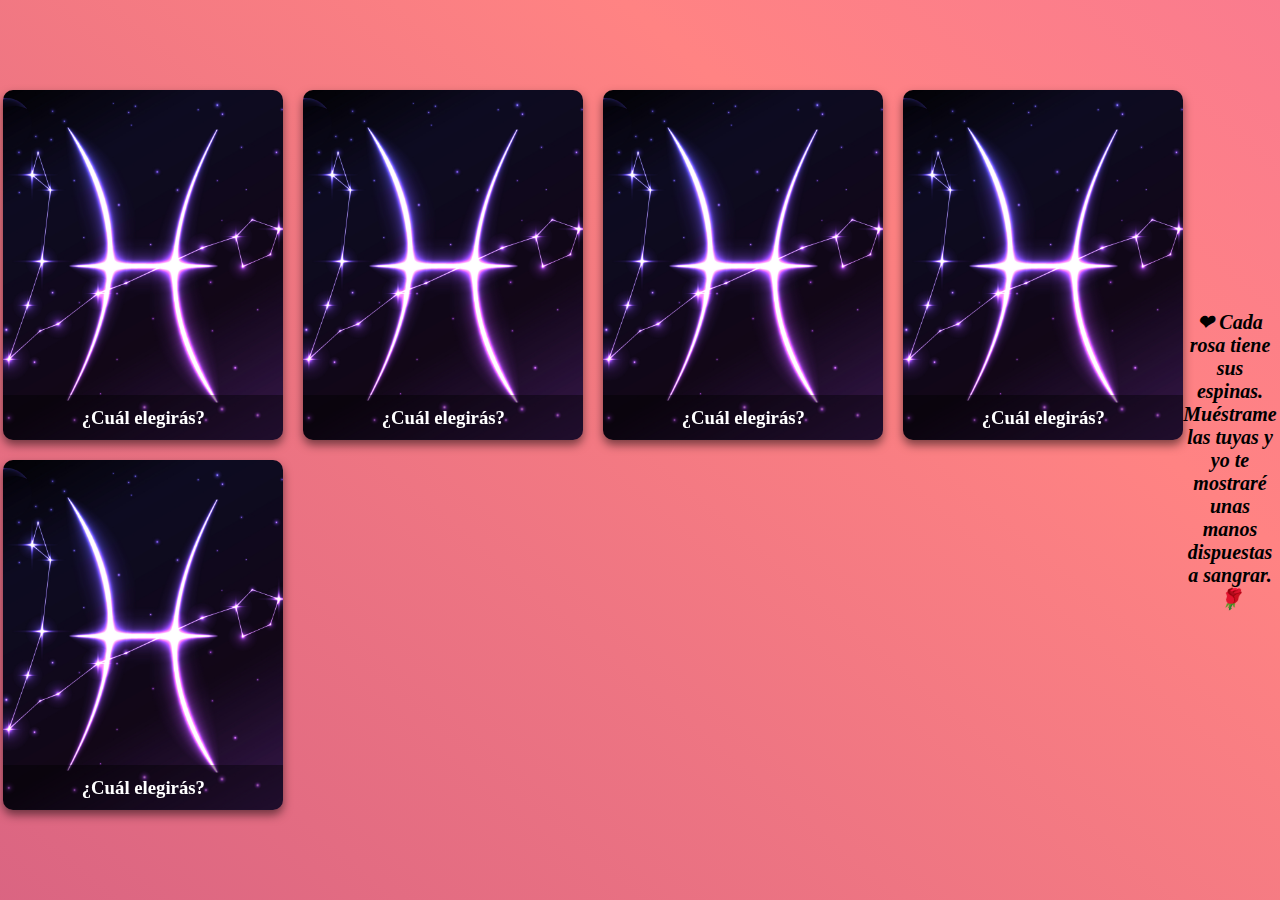
<file: index.html>
<!DOCTYPE html>
<html lang="en">
<head>
  <meta charset="UTF-8">
  <meta http-equiv="X-UA-Compatible" content="IE=edge">
  <meta name="viewport" content="width=device-width, initial-scale=1.0">
  <title>Primer mes 1️⃣💝</title>
  <link rel="stylesheet" href="styles.css">
  <link rel="icon" href="zt.png" type="image/x-icon">
</head>
<body>
  <div class="container">
    <div class="card">
      <div class="face front">
        <img src="img1.jpg" alt="">
        <h3>¿Cuál elegirás?</h3>
      </div>
      <div class="face back">
        <h3>Amor de mi vida</h3>
        <p>Me enamoré y supe que lo hice cuando escuché tu dulce voz, 
          cuando conocí la hermosa persona que eres me puse nervioso, 
          no había conocido a alguien que fuera tan especial, 
          que hiciera que mi mundo diera un giro de 180°.
        </p>
        <div class="link">
          <a href="pag/Pag.html">Abrir</a>
        </div>
      </div>
    </div>
    <div class="card">
      <div class="face front">
        <img src="img1.jpg" alt="">
        <h3>¿Cuál elegirás?</h3>
      </div>
      <div class="face back">
        <h3>Mi Princesa</h3>
        <p>Para mí tú eres perfecta, bella, incomparable, linda y sobre todo la niña más hermosa del universo, 
          tú pensaras que no es verdad, pero para mí tú eres la chica más perfecta ante mis ojos.❣️
        </p>
        <div class="link">
          <a href="carta/carta.html">Abrir</a>
        </div>
      </div>
    </div>
    <div class="card">
      <div class="face front">
        <img src="img1.jpg" alt="">
        <h3>¿Cuál elegirás?</h3>
      </div>
      <div class="face back">
        <h3>La niña de mis ojos</h3>
        <p>En el jardín de mi corazón,
          tú eres la flor más bella,
          la razón de mi alegría,
          mi eterna primavera.
          
          Cada día contigo es un regalo,
          un sueño hecho realidad,
          en tus ojos encuentro paz,
          en tu amor, mi eternidad.        
        </p>
        <div class="link">
          <a href="amol/amol.html">Abrir</a>
        </div>
      </div>
    </div>
    <div class="card">
      <div class="face front">
        <img src="img1.jpg" alt="">
        <h3>¿Cuál elegirás?</h3>
      </div>
      <div class="face back">
        <h3>Mi Diosa</h3>
        <p>Tu sonrisa ilumina mi vida,
          como el sol al amanecer,
          tu amor es mi guía,
          mi razón para renacer.
          
          Contigo quiero estar siempre,
          en cada paso y suspiro,
          eres mi amor eterno,
          mi dulce y tierno suspiro.
        </p>
        <div class="link">
          <a href="constelación/planet.html">Abrir</a>
        </div>
      </div>
    </div>
    <div class="card">
      <div class="face front">
        <img src="img1.jpg" alt="">
        <h3>¿Cuál elegirás?</h3>
      </div>
      <div class="face back">
        <h3>Obra de arte divina</h3>
        <p>Desde el primer momento,
          supe que eras mi destino,
          tu amor me envuelve y me guía,
          eres mi ángel divino.
          Tu amor es mi melodía,
          una canción sin fin,
          cada nota, una alegría,
          cada acorde, un sentir.
        </p>
        <div class="link">
          <a href="ult/ult.html">Abrir</a>
        </div>
      </div>
    </div>
  </div>
  <div class="flop">
    <h3>❤ Cada rosa tiene sus espinas. Muéstrame las tuyas y yo te mostraré unas manos dispuestas a sangrar. 🌹</h3>
  </div>
</body>
</html>
</file>
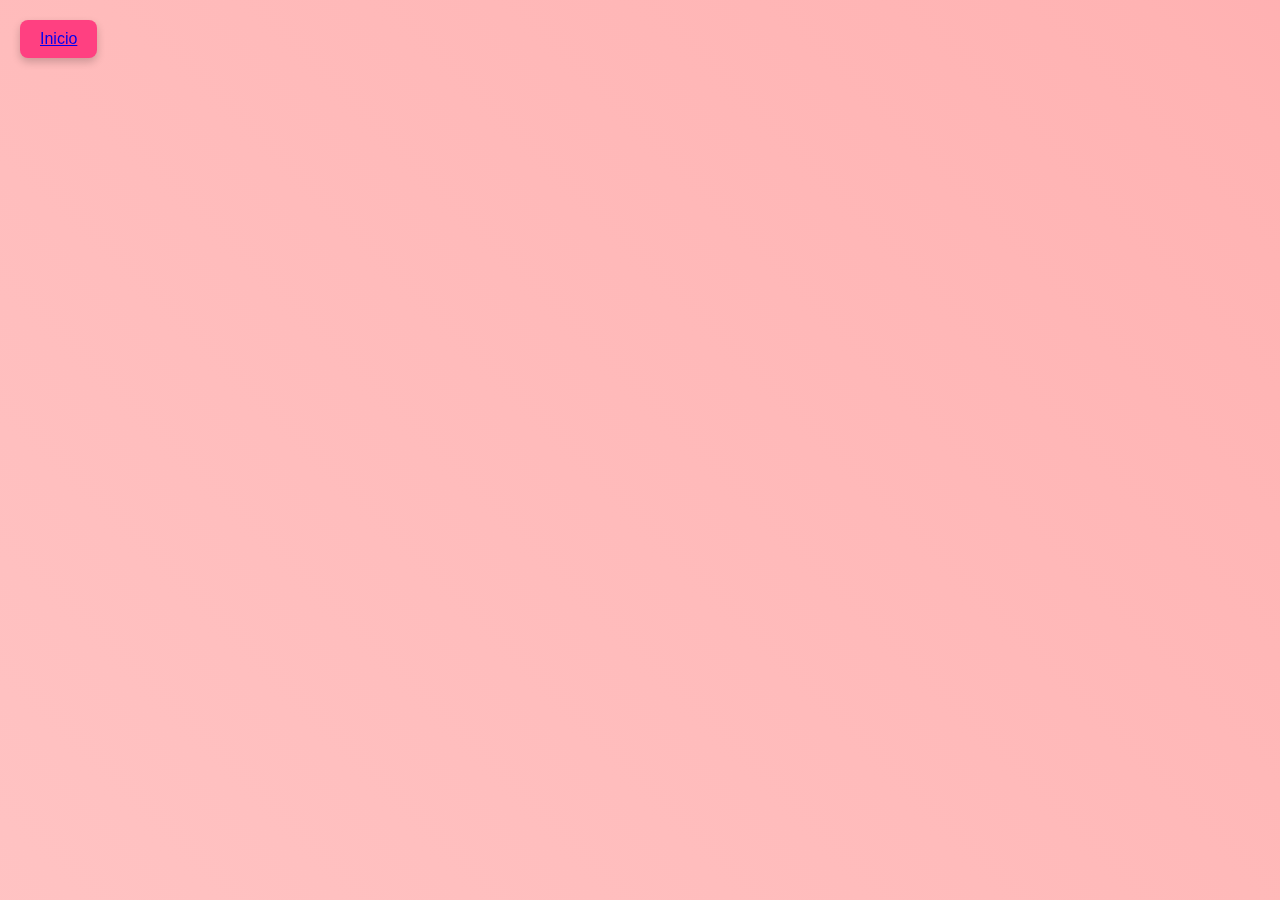
<file: amol/amol.html>
<!DOCTYPE html>
<html lang="en">
<head>
    <meta charset="UTF-8">
    <meta name="viewport" content="width=device-width, initial-scale=1.0">
    <link rel="stylesheet" href="styles3.css">
    <title>Te gustaria salir conmigo? 🤧</title>
    <link rel="icon" href="zt.png" type="image/x-icon">
</head>
<body>
    <div class="back">
        <a href="https://danielrodriguez2102.github.io/DaniTeAmo/">Inicio</a>
    </div>
    <div class="container">
        <img src="mochi.gif" alt="Peach Cat Crying Peach Goma Sticker" class="tenor-gif-embed">
        <h1>¿Te casarias conmigo? 🥰</h1>
        <p>Eres la persona mas especial del mundo</p>
        <div class="btn">
            <a href="si.html">SI</a>
            <a href="no1.html">NO</a>
        </div>
    </div>
</body>
</html>
</file>
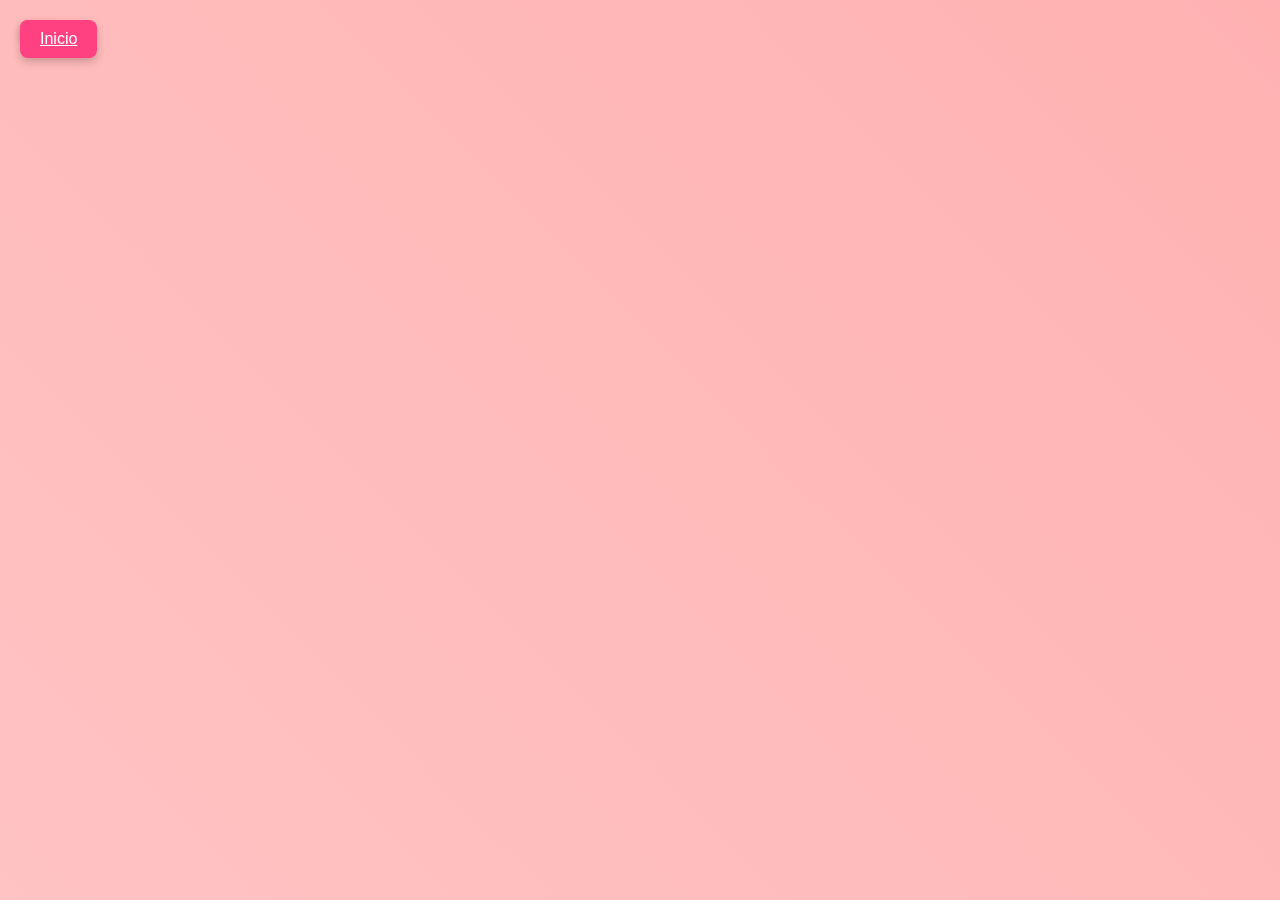
<file: amol/si.html>
<!DOCTYPE html>
<html lang="en">
<head>
    <meta charset="UTF-8">
    <meta name="viewport" content="width=device-width, initial-scale=1.0">
    <link rel="stylesheet" href="styles3.css">
    <title>ESTAS CONDENADA</title>
    <link rel="icon" href="zt.png" type="image/x-icon">
</head>
<body>
    <div class="back">
        <a href="C:\Users\Holma\Desktop\Daniel\ZPT\index.html" class="back">Inicio</a>
    </div>
    <div class="container">
        <img src="khanov1.gif" alt="Peach Cat Crying Peach Goma Sticker" class="tenor-gif-embed">
        <h1>Heheheh, Lo sabia!!! </h1>
        <p> Te amo muchoooo</p>
    </div>
</body>
</html>
</file>
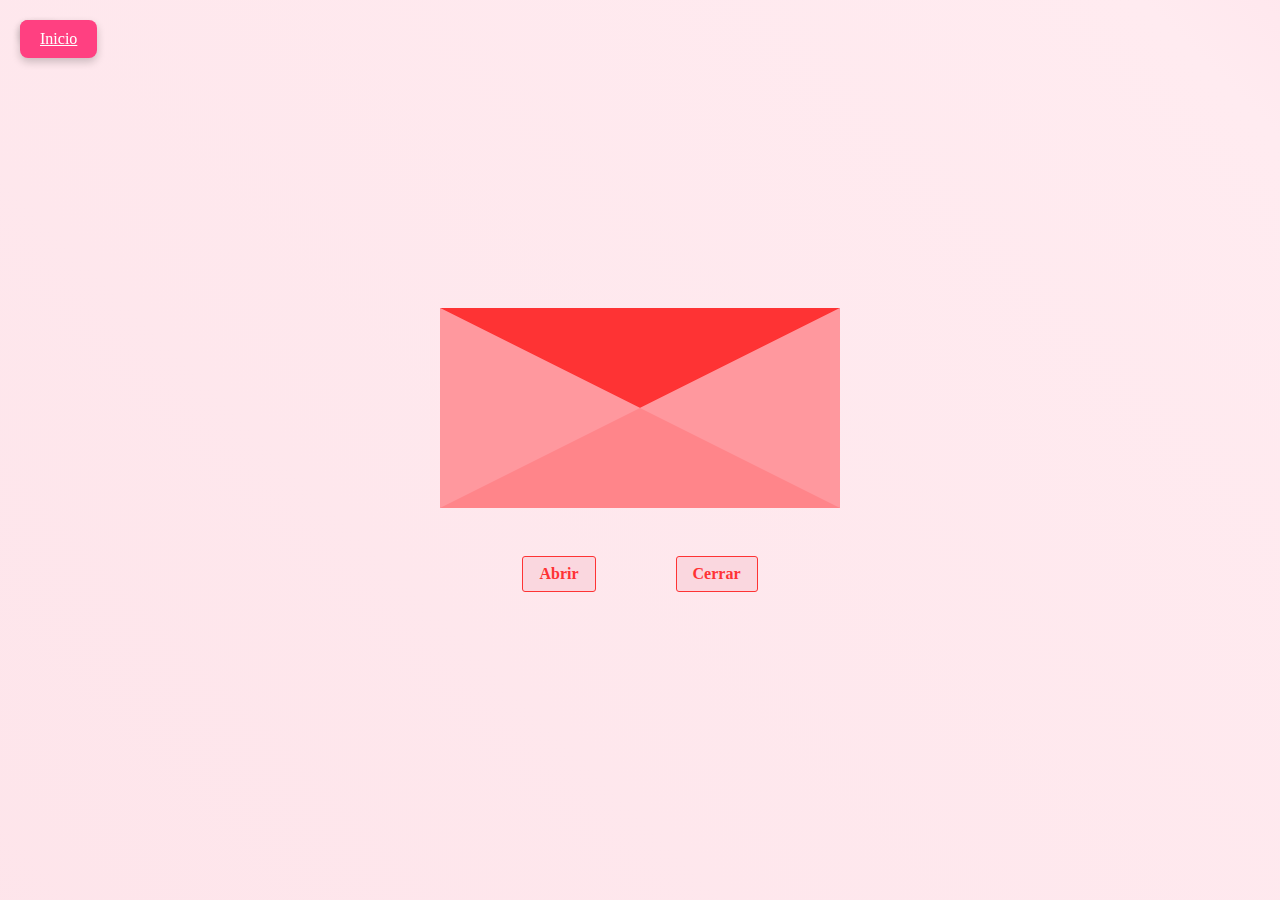
<file: carta/carta.html>
<!DOCTYPE html>
<html lang="es">
<head>
  <meta charset="UTF-8">
  <meta name="viewport" content="width=device-width, initial-scale=1.0">
  <title>Carta 💞</title>
  <link rel="stylesheet" href="styles2.css">
  <link rel="icon" href="zt.png" type="image/x-icon">
</head>
<body>
  <div class="back">
    <a href="https://danielrodriguez2102.github.io/DaniTeAmo/" class="back">Inicio</a>
</div>
  <main>
    <div class="container-letter">
      <div class="cover"></div>
      <span class="heart">♥</span>
      <p class="paper" id="mainMessage">
        Eres mi sol en los días nublados,
        mi luna en las noches oscuras.
        Eres la estrella que guía mi camino,
        la melodía que endulza mis días.
      </p>
      <div class="letter"></div>
    </div>
    <div class="options">
      <button id="open">Abrir</button>
      <button id="close">Cerrar</butto>
    </div>
  </main>
  <script src="script.js"></script>
</body>
</html>
</file>
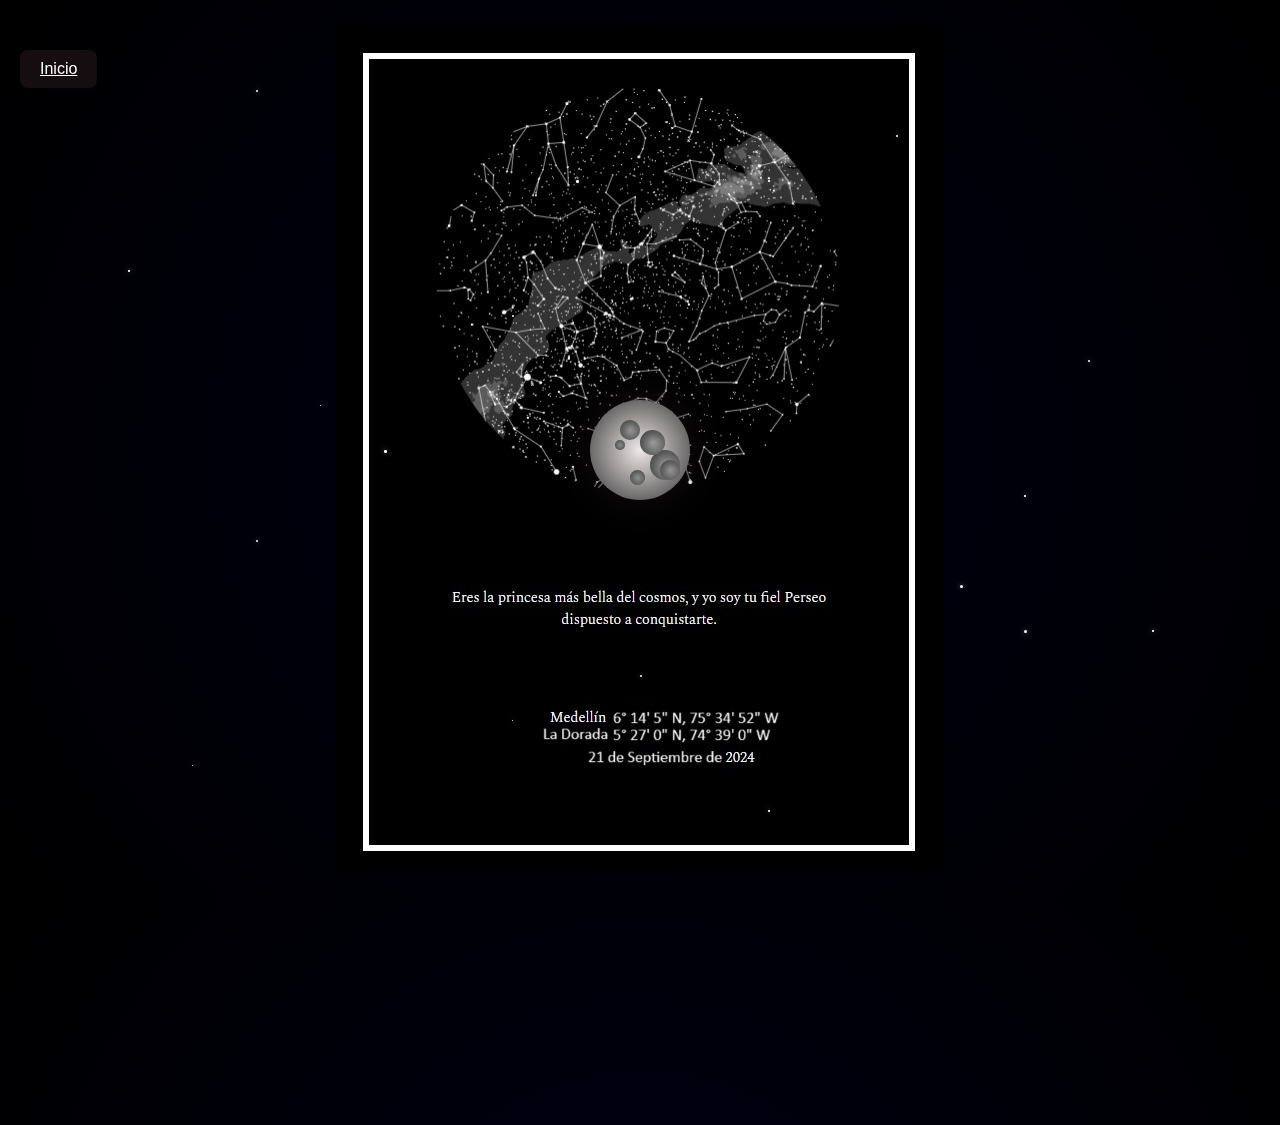
<file: constelación/planet.html>
<!DOCTYPE html>
<html lang="es">
<head>
    <meta charset="UTF-8">
    <meta name="viewport" content="width=device-width, initial-scale=1.0">
    <title>🌟 Universo ⭐🌗</title>
    <link rel="stylesheet" href="style4.css">
    <link rel="icon" href="zt.png" type="image/x-icon">
</head>
<body>
    <div class="back">
        <a href="https://danielrodriguez2102.github.io/DaniTeAmo/" class="back">Inicio</a>
    </div>
    <div class="card">
        <div class="face front">
            <img src="img2.jpg" alt="">
        </div>
    </div>
    <div class="stars">
        <div class="star"></div>
        <div class="star"></div>
        <div class="star"></div>
        <div class="star"></div>
        <div class="star"></div>        
        <div class="star"></div>
        <div class="star"></div>
        <div class="star"></div>
        <div class="star"></div>        
        <div class="star"></div>
        <div class="star"></div>
        <div class="star"></div>
        <div class="star"></div>
        <div class="star"></div>
        <div class="star"></div>
        <div class="star"></div>
        <div class="star"></div>
        <div class="star"></div>
        <div class="star"></div>
        <div class="star"></div>
        <div class="star"></div>
        <div class="star"></div>
        <div class="star"></div>
    </div>
    <div class="orbit" id="orbit1">
        <div id="planet1" class="planet">
            <div class="crater" style="top: 20%; left: 30%; width: 20px; height: 20px;"></div>
            <div class="crater" style="top: 50%; left: 60%; width: 30px; height: 30px;"></div>
            <div class="crater" style="top: 70%; left: 40%; width: 15px; height: 15px;"></div>
            <div class="crater" style="top: 30%; left: 50%; width: 25px; height: 25px;"></div>
            <div class="crater" style="top: 40%; left: 25%; width: 10px; height: 10px;"></div>
            <div class="crater" style="top: 60%; left: 70%; width: 20px; height: 20px;"></div>
    </div>
</div>

</body>
</html>
</file>
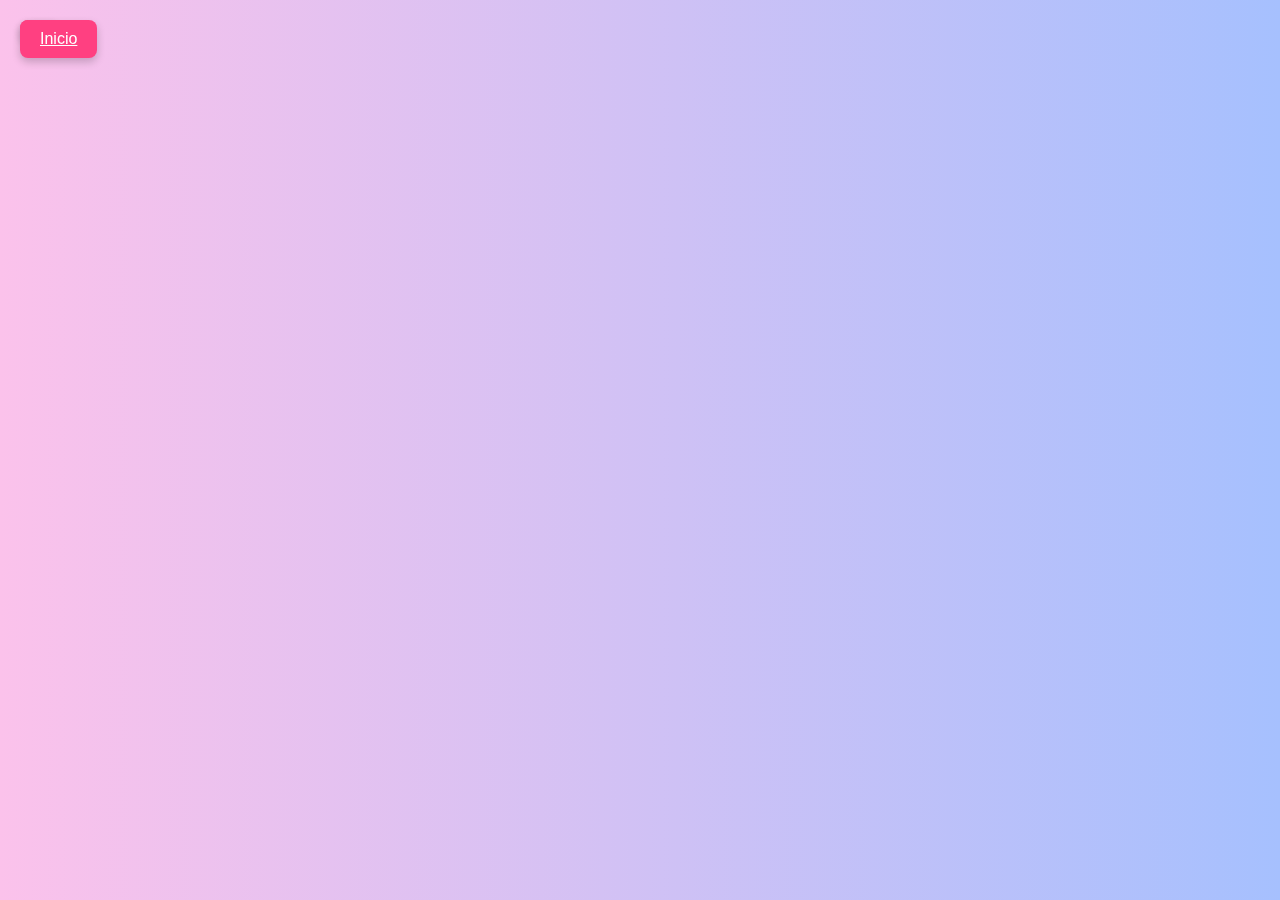
<file: pag/Pag.html>
<!DOCTYPE html>
<html lang="es">
<head>
    <meta charset="UTF-8">
    <meta name="viewport" content="width=device-width, initial-scale=1.0">
    <title>Aniversario Especial 💖</title>
    <link rel="stylesheet" href="style.css">
    <link rel="icon" href="C:\Users\Holma\Desktop\Daniel\ZPT\zt.png" type="image/x-icon">
</head>
<body>
    <div class="back">
        
        <a href="https://danielrodriguez2102.github.io/DaniTeAmo/" class="back">Inicio</a>
        
    </div>
    <div class="main-container">
        <div class="container">
            <h1>Feliz aniversario, Mi amor!</h1>
            <p>Hoy celebramos un mes más de amor y felicidad juntos. Gracias por ser mi compañera de vida.</p>
            <img src="img.jpg" alt="Aniversario">
            <p>Te amo con todo mi corazón.</p>
        </div>
        <div class="spotify-widget">
            <iframe src="https://open.spotify.com/embed/track/0CNuKlYBAx8xa28X4J6Iy6?si=e6aa518358e94d8a" width="300" height="380" frameborder="0" allowtransparency="true" allow="encrypted-media"></iframe>
        </div>
    </div>
</body>
</html>
</file>
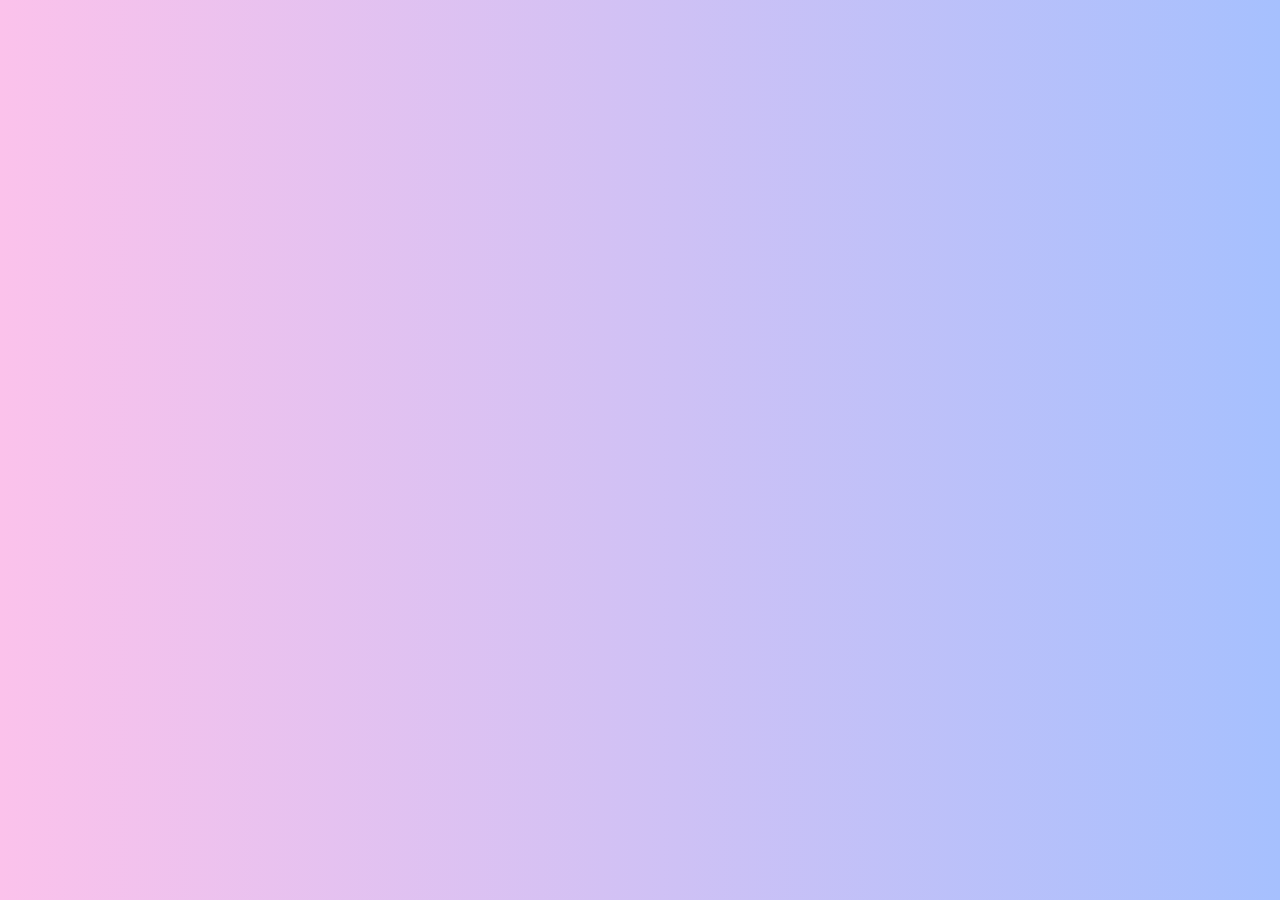
<file: ult/ult.html>
<!DOCTYPE html>
<html lang="es">
<head>
    <meta charset="UTF-8">
    <meta name="viewport" content="width=device-width, initial-scale=1.0">
    <title>Mi última carta 🃏💜</title>
    <link rel="stylesheet" href="style7.css">
    <link rel="icon" href="https://danielrodriguez2102.github.io/DaniTeAmo/" type="image/x-icon">
</head>
<body>
    <div class="container">
        <img src="milk.gif" alt="Peach Cat Crying Peach Goma Sticker" class="tenor-gif-embed">
        <div class="message">
            <p>No puedo agotar todas mis cartas, porque necesito hacerte feliz toda la vida <span class="heart">❤</span>.</p>
            <p>Pero quiero que sepas que te amaré siempre, y espero te haya gustado el regalo, quisiera que hubiese sido en persona, pero ya tendremos tiempo cuando estemos juntos.</p>
        </div>
        <div class="spotify-widget">
            <!-- Asegúrate de usar el enlace correcto aquí -->
            <iframe src="https://open.spotify.com/embed/track/0u4N6w5lBw5xMrzJitRWUo?si=623eb44ffa9f4c18" width="300" height="380" frameborder="0" allowtransparency="true" allow="encrypted-media"></iframe>
        </div>
    </div>
</body>
</html>
</file>
<file: styles.css>
* {
  margin: 0;
  padding: 0;
  box-sizing: border-box;
}

body {
  display: flex;
  align-items: center;
  justify-content: center;
  min-height: 100vh;
  background: linear-gradient(40deg, rgb(102, 5, 126), rgb(255, 131, 131), rgb(203, 50, 250));
  background-size: 600% 600%;
  animation: gradientBackground 15s ease infinite;
  padding: 20px;
}

/* Animación del fondo */
@keyframes gradientBackground {
  0% {
    background-position: 0% 50%;
  }
  50% {
    background-position: 100% 50%;
  }
  100% {
    background-position: 0% 50%;
  }
}

/* Estilos para el contenedor de las tarjetas */
.container {
  display: grid;
  grid-template-columns: repeat(auto-fit, minmax(280px, 1fr));
  gap: 20px;
  width: 100%;
  max-width: 1200px;
}

/* Estilos para las tarjetas */
.card {
  position: relative;
  width: 100%;
  height: 350px;
  perspective: 1000px;
}

/* Estilos para las caras de la tarjeta */
.card .face {
  position: absolute;
  width: 100%;
  height: 100%;
  backface-visibility: hidden;
  border-radius: 10px;
  overflow: hidden;
  transition: transform 0.5s;
}

.card .front {
  transform: rotateY(0deg);
  box-shadow: 0 5px 10px rgba(0, 0, 0, 0.5);
}

.card .front img {
  width: 100%;
  height: 100%;
  object-fit: cover;
}

.card .front h3 {
  position: absolute;
  bottom: 0;
  width: 100%;
  height: 45px;
  line-height: 45px;
  color: #fff;
  background: rgba(0, 0, 0, 0.4);
  text-align: center;
}

.card .back {
  transform: rotateY(180deg);
  background: rgb(100, 11, 112);
  padding: 15px;
  color: #fff;
  text-align: center;
  box-shadow: 0 5px 10px rgba(0, 0, 0, 0.5);
  display: flex;
  flex-direction: column;
  justify-content: space-between;
}

.card .back .link {
  border-top: 1px solid #ffffff;
  padding-top: 10px;
}

.card .back .link a {
  color: #f103a2;
  text-decoration: none;
  font-weight: bold;
}

.card .back h3 {
  font-size: 22px;
  margin-bottom: 10px;
}

.card .back p {
  font-size: 14px;
  line-height: 1.5;
  word-wrap: break-word;
}

/* Animación del volteo */
.card:hover .front {
  transform: rotateY(180deg);
}

.card:hover .back {
  transform: rotateY(360deg);
}

/* Estilos para la animación del texto */
@keyframes colorChange {
  0%, 100% {
    color: rgb(124, 2, 2);
  }
  25% {
    color: rgb(161, 1, 1);
  }
  50% {
    color: rgba(185, 0, 0, 0.719);
  }
  75% {
    color: rgb(117, 28, 28);
  }
}

.flop h3 {
  font-size: 20px;
  text-align: center;
  font-style: italic;
  animation: colorChange 5s infinite;
  margin-top: 20px;
}

/* Media queries para pantallas pequeñas */
@media (max-width: 375px) {
  .card {
    width: 80vw;
    height: auto; 
    padding: 10px; 
  }

  .card .back {
    padding: 15px;

  .card .back h3 {
    font-size: 18px;
  }
  
  .card .back p {
    font-size: 13px;
  }

  .container {
    grid-template-columns: 1fr;
    padding: 0 10px;
  }
}
</file>
<file: amol/styles3.css>
* {
    margin: 0;
    padding: 0;
    box-sizing: border-box;
    font-family: sans-serif;
}

body {
    position: relative;
    width: 100%;
    min-height: 100vh;
    display: flex;
    justify-content: center;
    align-items: center;
    background: linear-gradient(45deg, #ffe5e5, #ffb3b3, #ff4081);
    background-size: 600% 600%;
    animation: gradientBackground 10s ease infinite;
}

@keyframes gradientBackground {
    0% {
        background-position: 0% 50%;
    }
    50% {
        background-position: 100% 50%;
    }
    100% {
        background-position: 0% 50%;
    }
}

.container {
    display: flex;
    flex-direction: column;
    text-align: center;
    align-items: center;
    gap: 20px;
    max-width: 500px;
    margin: 20px;
    opacity: 0;
    animation: fadeIn 1s forwards;
    animation-delay: 0.5s;
}
@keyframes fadeIn {
    0% {
        opacity: 0;
        transform: translateY(-20px);
    }
    100% {
        opacity: 1;
        transform: translateY(0);
    }
}

.container .tenor-gif-embed {
    display: flex;
    max-width: 200px;
    opacity: 0;
    animation: zoomIn 0.5s forwards;
    animation-delay: 1s;
}
@keyframes zoomIn {
    0% {
        opacity: 0;
        transform: scale(0.8);
    }
    100% {
        opacity: 1;
        transform: scale(1);
    }
}

.container .btn {
    display: flex;
    gap: 25px;
}

.btn a {
    text-decoration: none;
    color: #111;
    background: #fff;
    padding: 10px 25px;
    border-radius: 8px;
    box-shadow: 0.5rem 1rem 3rem rgba(0, 0, 0, 0.3);
}

.back {
    position: fixed; /* Fija el botón en la parte superior de la pantalla */
    top: 20px; /* Distancia desde la parte superior */
    left: 20px; /* Distancia desde la parte izquierda */
    background-color: #ff4081;
    color: #ffffff;
    border: none;
    border-radius: 8px;
    padding: 10px 20px;
    font-size: 1em;
    cursor: pointer;
    box-shadow: 0 4px 8px rgba(0, 0, 0, 0.2);
    transition: background-color 0.3s;
}

.back:hover {
    background-color: #e03370;
}
</file>
<file: carta/styles2.css>
* {
  min-width: 0;
  font: inherit;
}

*,
*::before,
*::after {
  box-sizing: border-box;
}

img,
video,
svg {
  display: block;
  height: auto;
  max-width: 100%;
}

body {
  margin: 0;
  min-height: 100dvh;
  background: linear-gradient(45deg, #fad7df, #ffebf0, #ff4081);
  background-size: 600% 600%;
  animation: gradientBackground 15s ease infinite;
}

@keyframes gradientBackground {
  0% {
    background-position: 0% 50%;
  }
  50% {
    background-position: 100% 50%;
  }
  100% {
    background-position: 0% 50%;
  }
}

h1,
h2,
h3 {
  text-wrap: balance;
  opacity: 0;
  transform: translateY(-20px);
  animation: fadeInSlideDown 1s forwards;
  animation-delay: 0.5s;
}

p {
  text-wrap: pretty;
  opacity: 0;
  transform: translateY(20px);
  animation: fadeInSlideUp 1s forwards;
  animation-delay: 1s;
}

main {
  display: flex;
  flex-direction: column;
  gap: 3rem;
  justify-content: center;
  align-items: center;
  height: 100vh;
}

.container-letter {
  position: relative;
}

.cover {
  position: absolute;
  border-left: 200px solid transparent;
  border-right: 200px solid transparent;
  border-top: 100px solid #fe3334;
  border-bottom: 100px solid transparent;
  transition: transform 0.75s;
  transform-origin: top;
}

.paper {
  position: absolute;
  padding: 1.5rem;
  line-height: 2rem;
  right: 5px;
  z-index: -1;
  background: white;
  width: 390px;
  height: 180px;
  transition: all 0.75s;
}

.letter {
  border-left: 200px solid #ff989e;
  border-right: 200px solid #ff989e;
  border-top: 100px solid transparent;
  border-bottom: 100px solid #ff858a;
}

.options {
  display: flex;
  gap: 5rem;
}

.options button {
  color: #ff3234;
  font-weight: 600;
  border-radius: 3px;
  background: #fad7df;
  padding: 0.5rem 1rem;
  border: 1px solid #fe3334;
  cursor: pointer;
  transition: background-color 0.3s, transform 0.3s;
}

.options button:hover {
  background: #ff989e;
  color: white;
  transform: scale(1.1);
  box-shadow: 0 4px 8px rgba(0, 0, 0, 0.2);
}

.open-cover {
  transform: rotateX(180deg);
}

.open-paper {
  top: -120px;
}

@keyframes openPaper {
  0% {
    top: 0;
  }
  100% {
    top: -120px;
  }
}

@keyframes closePaper {
  0% {
    top: -120px;
  }
  100% {
    top: 0;
  }
}

@keyframes bounceIn {
  0% {
    transform: scale(0.9);
    opacity: 0.7;
  }
  70% {
    transform: scale(1.1);
    opacity: 1;
  }
  100% {
    transform: scale(1);
  }
}

.heart {
  display: none;
  position: absolute;
  top: 25%;
  left: 46.5%;
  margin: auto;
  font-size: 3rem;
  color: #fe3334;
  animation: crecer 1s forwards, parpadeo 1.5s infinite;
}

@keyframes crecer {
  0% {
    scale: 1;
    opacity: 1;
  }
  100% {
    scale: 3;
    opacity: 0;
  }
}

@keyframes parpadeo {
  0%, 100% {
    opacity: 1;
  }
  50% {
    opacity: 0.5;
  }
}

@keyframes fadeInSlideDown {
  0% {
    opacity: 0;
    transform: translateY(-20px);
  }
  100% {
    opacity: 1;
    transform: translateY(0);
  }
}

@keyframes fadeInSlideUp {
  0% {
    opacity: 0;
    transform: translateY(20px);
  }
  100% {
    opacity: 1;
    transform: translateY(0);
  }
}

img:hover {
  transform: scale(1.05);
  transition: transform 0.5s;
}

.back {
  position: fixed;
  top: 20px;
  left: 20px;
  background-color: #ff4081;
  color: #ffffff;
  border: none;
  border-radius: 8px;
  padding: 10px 20px;
  font-size: 1em;
  cursor: pointer;
  box-shadow: 0 4px 8px rgba(0, 0, 0, 0.2);
  transition: background-color 0.3s, transform 0.3s;
}

.back:hover {
  background-color: #e03370;
  transform: scale(1.1);
  box-shadow: 0 4px 8px rgba(0, 0, 0, 0.3);
}
</file>
<file: constelación/style4.css>
body {
    margin: 0;
    padding: 0;
    overflow: hidden;
    background: black;
    color: rgb(0, 0, 0);
    font-family: Arial, sans-serif;
    display: flex;
    justify-content: center;
    align-items: center;
    height: 100vh;
    background: radial-gradient(circle at center, #000015, #000);
    position: relative;
}

body::before, body::after {
    content: "";
    position: absolute;
    top: 0;
    left: 0;
    width: 100%;
    height: 100%;
    background: url('https://www.transparenttextures.com/patterns/dark-matter.png');
    animation: starFlicker 3s infinite;
}

body::after {
    content: "";
    position: absolute;
    top: 0;
    left: 0;
    width: 100%;
    height: 100%;
    background: transparent;
    z-index: -1;
}

@keyframes starFlicker {
    0%, 100% {
        opacity: 1;
        transform: translate(0, 0);
    }
    50% {
        opacity: 0.5;
        transform: translate(2px, 2px);
    }
}

.orbit {
    position: absolute;
    width: 150%;
    height: 150%;
    display: flex;
    justify-content: center;
    align-items: center;
}

.planet {
    position: relative;
    border-radius: 50%;
    box-shadow: 0 0 50px rgba(39, 27, 27, 0.5);
    background: radial-gradient(circle, #eee8e7, #333333);
}

#planet1 {
    width: 100px;
    height: 100px;
    animation: orbit1 10s linear infinite;
}

@keyframes orbit1 {
    0% {
        transform: rotate(0deg) translateX(600px) rotate(0deg);
    }
    100% {
        transform: rotate(360deg) translateX(600px) rotate(-360deg);
    }
}

.crater {
    position: absolute;
    background: radial-gradient(circle, #aaa, #444);
    border-radius: 50%;
    box-shadow: 
        inset -5px -5px 15px rgba(255, 255, 255, 0.1), 
        inset 5px 5px 15px rgba(0, 0, 0, 0.3);
}

/* Add more craters with varied sizes and positions */
.crater:nth-child(1) {
    width: 20px;
    height: 20px;
    top: 20%;
    left: 30%;
}

.crater:nth-child(2) {
    width: 30px;
    height: 30px;
    top: 50%;
    left: 60%;
}

.crater:nth-child(3) {
    width: 15px;
    height: 15px;
    top: 70%;
    left: 40%;
}

.crater:nth-child(4) {
    width: 25px;
    height: 25px;
    top: 30%;
    left: 50%;
}

.crater:nth-child(5) {
    width: 10px;
    height: 10px;
    top: 40%;
    left: 25%;
}

.crater:nth-child(6) {
    width: 20px;
    height: 20px;
    top: 60%;
    left: 70%;
}

.crater:nth-child(7) {
    width: 15px;
    height: 15px;
    top: 80%;
    left: 55%;
}

.crater:nth-child(8) {
    width: 30px;
    height: 30px;
    top: 10%;
    left: 75%;
}

.crater:nth-child(9) {
    width: 20px;
    height: 20px;
    top: 25%;
    left: 80%;
}

.crater:nth-child(10) {
    width: 25px;
    height: 25px;
    top: 50%;
    left: 35%;
}

.crater:nth-child(11) {
    width: 15px;
    height: 15px;
    top: 55%;
    left: 45%;
}

.crater:nth-child(12) {
    width: 20px;
    height: 20px;
    top: 75%;
    left: 40%;
}

/* Star styles */
.stars {
    position: absolute;
    width: 100%;
    height: 100%;
    overflow: hidden;
    z-index: 0;
}

.star {
    position: absolute;
    background: white;
    border-radius: 50%;
    box-shadow: 0 0 5px rgba(255, 255, 255, 0.5);
}

.star:nth-child(1) { width: 2px; height: 2px; top: 10%; left: 20%; animation: twinkle 2s infinite;}
.star:nth-child(2) { width: 1px; height: 1px; top: 40%; left: 50%; animation: twinkle 3s infinite;}
.star:nth-child(3) { width: 3px; height: 3px; top: 70%; left: 80%; animation: twinkle 1.5s infinite;}
.star:nth-child(4) { width: 1.5px; height: 1.5px; top: 30%; left: 10%; animation: twinkle 2.5s infinite;}
.star:nth-child(5) { width: 2.5px; height: 2.5px; top: 50%; left: 30%; animation: twinkle 2s infinite;}
.star:nth-child(6) { width: 1.5px; height: 1.5px; top: 20%; left: 60%; animation: twinkle 1.8s infinite;}
.star:nth-child(7) { width: 1px; height: 1px; top: 80%; left: 40%; animation: twinkle 2.2s infinite;}
.star:nth-child(8) { width: 2px; height: 2px; top: 15%; left: 70%; animation: twinkle 1.7s infinite;}
.star:nth-child(9) { width: 1.5px; height: 1.5px; top: 55%; left: 80%; animation: twinkle 1.9s infinite;}
.star:nth-child(10) { width: 2px; height: 2px; top: 60%; left: 20%; animation: twinkle 2.3s infinite;}
.star:nth-child(11) { width: 2px; height: 2px; top: 35%; left: 40%; animation: twinkle 1.6s infinite;}
.star:nth-child(12) { width: 1px; height: 1px; top: 45%; left: 25%; animation: twinkle 2.4s infinite;}
.star:nth-child(13) { width: 3px; height: 3px; top: 65%; left: 75%; animation: twinkle 2s infinite;}
.star:nth-child(14) { width: 1.5px; height: 1.5px; top: 25%; left: 35%; animation: twinkle 2.1s infinite;}
.star:nth-child(15) { width: 2px; height: 2px; top: 75%; left: 50%; animation: twinkle 2.5s infinite;}
.star:nth-child(16) { width: 2.5px; height: 2.5px; top: 20%; left: 45%; animation: twinkle 1.9s infinite;}
.star:nth-child(17) { width: 1.5px; height: 1.5px; top: 90%; left: 60%; animation: twinkle 1.7s infinite;}
.star:nth-child(18) { width: 1px; height: 1px; top: 85%; left: 15%; animation: twinkle 2s infinite;}
.star:nth-child(19) { width: 2px; height: 2px; top: 40%; left: 85%; animation: twinkle 1.8s infinite;}
.star:nth-child(20) { width: 1.5px; height: 1.5px; top: 70%; left: 90%; animation: twinkle 2.3s infinite;}
@keyframes twinkle {
    0%, 100% {
        opacity: 1;
    }
    50% {
        opacity: 0.5;
    }
}
.back {
    position: fixed; /* Fija el botón en la parte superior de la pantalla */
    top: 50px; /* Distancia desde la parte superior */
    left: 20px; /* Distancia desde la parte izquierda */
    background-color: #160d10;
    color: #ffffff;
    border: none;
    border-radius: 8px;
    padding: 10px 20px;
    font-size: 1em;
    cursor: pointer;
    box-shadow: 0 4px 8px rgba(0, 0, 0, 0.2);
    transition: background-color 0.3s;
}

.back:hover {
    background-color: #0a0104;
}
</file>
<file: pag/style.css>
body {
    margin: 0;
    padding: 0;
    font-family: 'Arial', sans-serif;
    background: linear-gradient(to right, #fbc2eb, #a6c0fe);
    display: flex;
    justify-content: center; /* Centra el contenedor principal horizontalmente */
    align-items: center;
    height: 100vh;
    overflow: hidden;
}

.main-container {
    display: flex; /* Alinea los divs en línea */
    gap: 20px; /* Espacio entre los divs */
}

.container {
    background: #ffffff;
    border-radius: 12px;
    box-shadow: 0 8px 16px rgba(0, 0, 0, 0.3);
    padding: 30px;
    text-align: center;
    width: 80%;
    max-width: 600px;
    opacity: 0;
    transform: translateY(20px);
    animation: fadeInUp 1s forwards;
}

.message {
    font-size: 1.2em;
    color: #333;
    text-shadow: 1px 1px 2px rgba(0, 0, 0, 0.2);
}

.heart {
    color: red;
    font-size: 1.5em;
    transition: color 0.3s;
}

.heart:hover {
    color: darkred;
}

.spotify-widget {
    display: flex;
    align-items: center; /* Alinea verticalmente el iframe */
}

@keyframes fadeInUp {
    to {
        opacity: 1;
        transform: translateY(0);
    }
}
.back {
    position: fixed; /* Fija el botón en la parte superior de la pantalla */
    top: 20px; /* Distancia desde la parte superior */
    left: 20px; /* Distancia desde la parte izquierda */
    background-color: #ff4081;
    color: #ffffff;
    border: none;
    border-radius: 8px;
    padding: 10px 20px;
    font-size: 1em;
    cursor: pointer;
    box-shadow: 0 4px 8px rgba(0, 0, 0, 0.2);
    transition: background-color 0.3s;
}

.back:hover {
    background-color: #e03370;
}
</file>
<file: ult/style7.css>
body {
    margin: 0;
    padding: 0;
    font-family: 'Arial', sans-serif;
    background: linear-gradient(to right, #fbc2eb, #a6c0fe);
    display: flex;
    justify-content: center;
    align-items: center;
    height: 100vh;
    overflow: hidden;
}

.container {
    background: #ffffff;
    border-radius: 12px;
    box-shadow: 0 8px 16px rgba(0, 0, 0, 0.3);
    padding: 30px;
    text-align: center;
    width: 80%;
    max-width: 600px;
    opacity: 0;
    transform: translateY(20px);
    animation: fadeInUp 1s forwards;
}

.tenor-gif-embed {
    width: 100px; /* Ajusta el tamaño según sea necesario */
    height: auto;
    margin-bottom: 20px;
}

.message {
    font-size: 1.2em;
    color: #333;
    text-shadow: 1px 1px 2px rgba(0, 0, 0, 0.2);
}

.heart {
    color: red;
    font-size: 1.5em;
    transition: color 0.3s;
}

.heart:hover {
    color: darkred;
}

.spotify-widget {
    margin-top: 20px;
}

@keyframes fadeInUp {
    to {
        opacity: 1;
        transform: translateY(0);
    }
}
</file>
